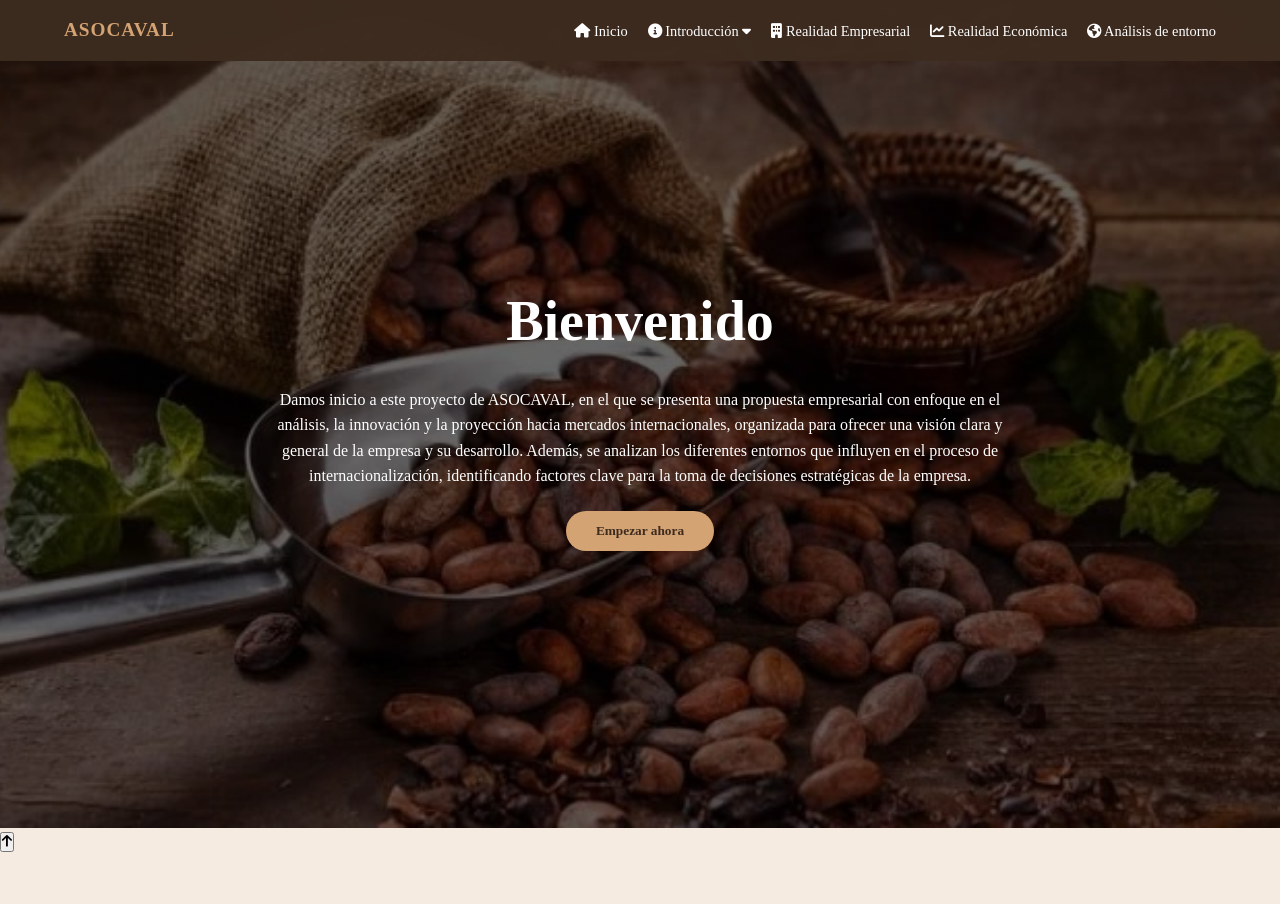
<file: index.html>
<!DOCTYPE html>
<html lang="es">
<head>
    <meta charset="UTF-8">
    <meta name="viewport" content="width=device-width, initial-scale=1.0">
    <title>ASOCAVAL - Inicio</title>
    <link rel="stylesheet" href="https://cdnjs.cloudflare.com/ajax/libs/font-awesome/6.0.0/css/all.min.css">
    <link rel="stylesheet" href="style.css">
    <script src="script.js" defer></script>
</head>
<body>

    <header class="hero-header">
        <nav class="navbar">
            <div class="logo">ASOCAVAL</div>
            <button class="nav-toggle" type="button" aria-label="Abrir menu" aria-expanded="false">
                <i class="fas fa-bars"></i>
            </button>
            <ul class="nav-links">
                <li><a href="index.html"><i class="fas fa-home"></i> Inicio</a></li>
                <li class="dropdown">
                    <a href="introduccion.html" class="dropbtn">
                        <i class="fas fa-info-circle"></i> Introducción <i class="fas fa-caret-down"></i>
                    </a>
                    <div class="dropdown-content">
                        <a href="introduccion.html#compromisos"><i class="fas fa-handshake"></i> Compromisos</a>
                        <a href="introduccion.html#consecuencias"><i class="fas fa-gavel"></i> Consecuencias</a>
                        <a href="introduccion.html#comunicacion"><i class="fas fa-comments"></i> Comunicación</a>
                        <a href="introduccion.html#cronograma"><i class="fas fa-calendar-alt"></i> Cronograma</a>
                        <a href="introduccion.html#conducta-regular"><i class="fas fa-user-shield"></i> Conducta Regular</a>
                        <a href="introduccion.html#test"><i class="fas fa-chart-bar"></i> Análisis Test</a>
                    </div>
                </li>
                <li><a href="realidadempresarial.html"><i class="fas fa-building"></i> Realidad Empresarial</a></li>
                <li><a href="realidadeconomica.html"><i class="fas fa-chart-line"></i> Realidad Económica</a></li>
                <li><a href="analisisentorno.html"><i class="fa-solid fa-earth-americas"></i> Análisis de entorno</a></li>
            </ul>
        </nav>
        <section class="hero">
            <h1>Bienvenido</h1>
            <p>Damos inicio a este proyecto de ASOCAVAL, en el que se presenta una propuesta empresarial con enfoque en el análisis, la innovación y la proyección hacia mercados internacionales, organizada para ofrecer una visión clara y general de la empresa y su desarrollo. Además, se analizan los diferentes entornos que influyen en el proceso de internacionalización, identificando factores clave para la toma de decisiones estratégicas de la empresa.</p>
            <button class="btn-main" onclick="window.location.href='introduccion.html'">Empezar ahora</button>
        </section>
    </header>

</body>
</html>
</file>
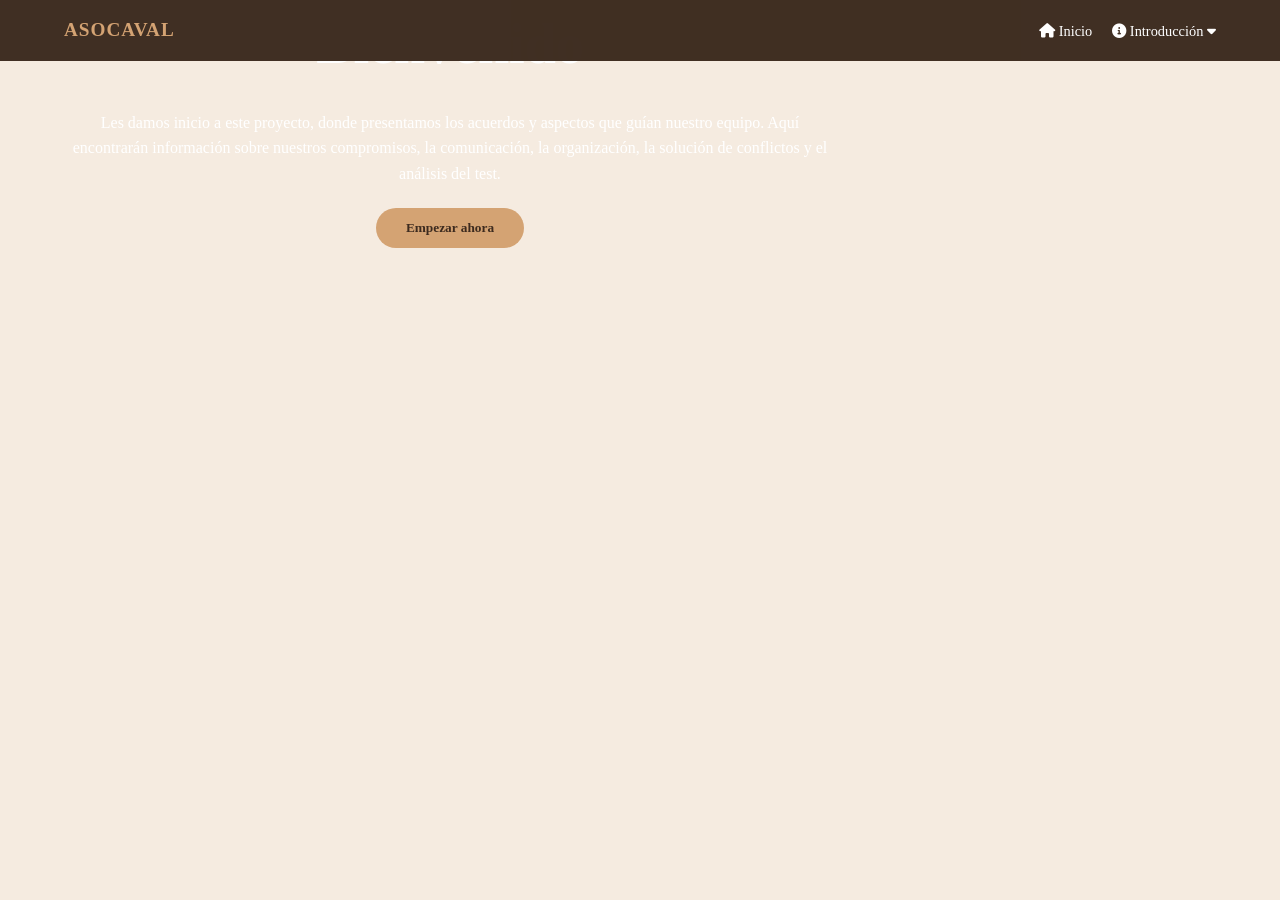
<file: inicio.html>
<!DOCTYPE html>
<html lang="es">
<head>
    <meta charset="UTF-8">
    <meta name="viewport" content="width=device-width, initial-scale=1.0">
    <title>ASOCAVAL - Inicio</title>
    <link rel="stylesheet" href="https://cdnjs.cloudflare.com/ajax/libs/font-awesome/6.0.0/css/all.min.css">
    <link rel="stylesheet" href="style.css">
</head>
<body>

    <header>
        <nav class="navbar">
            <div class="logo">ASOCAVAL</div>
            <ul class="nav-links">
                <li><a href="inicio.html"><i class="fas fa-home"></i> Inicio</a></li>
                <li class="dropdown">
                    <a href="introduccion.html" class="dropbtn">
                        <i class="fas fa-info-circle"></i> Introducción <i class="fas fa-caret-down"></i>
                    </a>
                    <div class="dropdown-content">
                        <a href="introduccion.html#compromisos"><i class="fas fa-handshake"></i> Compromisos</a>
                        <a href="introduccion.html#consecuencias"><i class="fas fa-gavel"></i> Consecuencias</a>
                        <a href="introduccion.html#comunicacion"><i class="fas fa-comments"></i> Comunicación</a>
                        <a href="introduccion.html#cronograma"><i class="fas fa-calendar-alt"></i> Cronograma</a>
                        <a href="introduccion.html#conducta"><i class="fas fa-user-shield"></i> Conducta Regular</a>
                        <a href="introduccion.html#test"><i class="fas fa-chart-bar"></i> Análisis Test</a>
                    </div>
                </li>
            </ul>
        </nav>

        <section class="hero">
            <h1>Bienvenido</h1>
            <p>Les damos inicio a este proyecto, donde presentamos los acuerdos y aspectos que guían nuestro equipo. Aquí encontrarán información sobre nuestros compromisos, la comunicación, la organización, la solución de conflictos y el análisis del test.</p>
            <button class="btn-main" onclick="window.location.href='introduccion.html'">Empezar ahora</button>
        </section>
    </header>

</body>
</html>
</file>
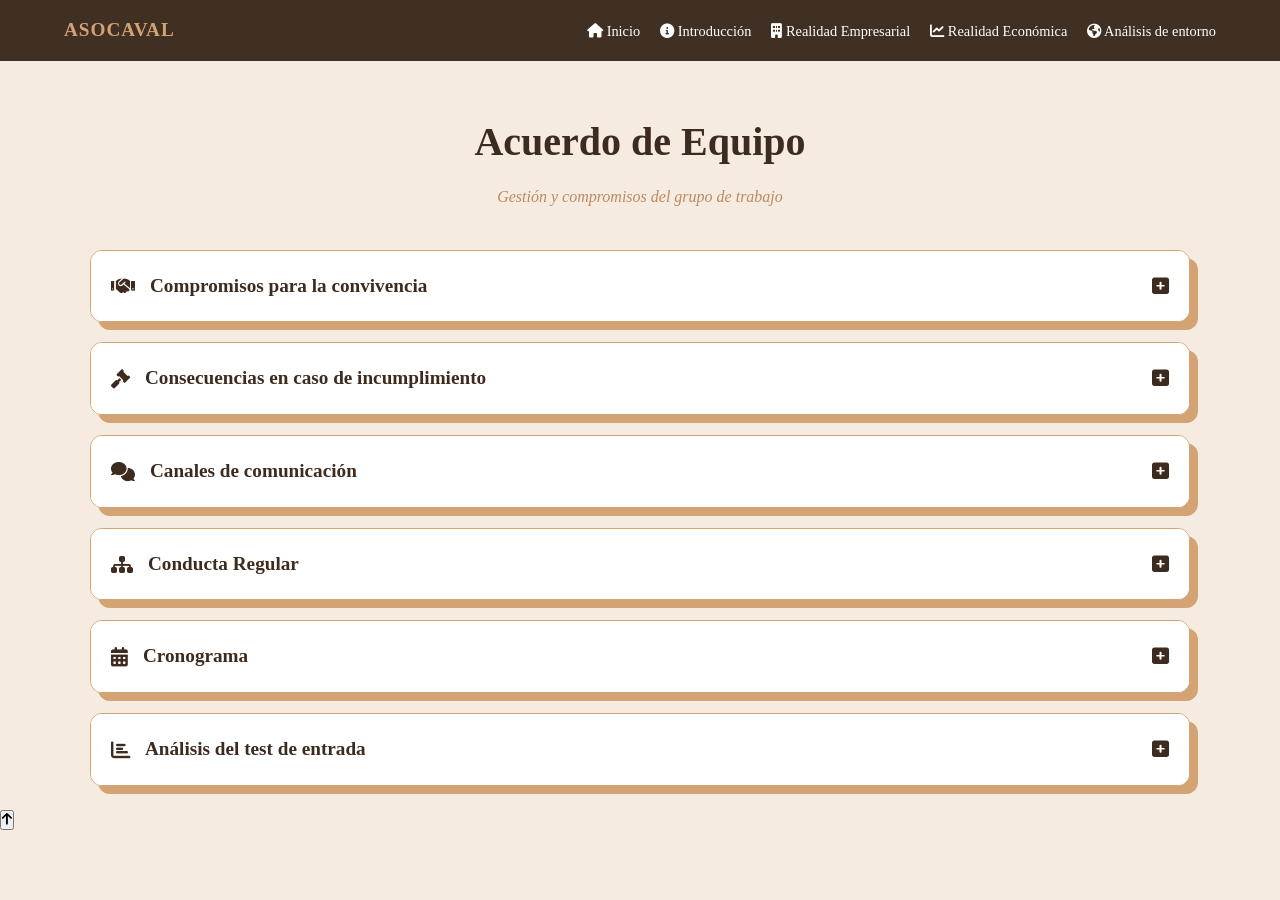
<file: introduccion.html>
<!DOCTYPE html>
<html lang="es">
<head>
    <meta charset="UTF-8">
    <meta name="viewport" content="width=device-width, initial-scale=1.0">
    <title>ASOCAVAL - Introducción Detallada</title>
    <link rel="stylesheet" href="https://cdnjs.cloudflare.com/ajax/libs/font-awesome/6.0.0/css/all.min.css">
    <link rel="stylesheet" href="style.css">
    <script src="script.js" defer></script>
</head>
<body class="intro-page">

     <nav class="navbar">
        <div class="logo">ASOCAVAL</div>
        <button class="nav-toggle" type="button" aria-label="Abrir menu" aria-expanded="false">
            <i class="fas fa-bars"></i>
        </button>
        <ul class="nav-links">
            <li><a href="index.html"><i class="fas fa-home"></i> Inicio</a></li>
            <li><a href="introduccion.html"><i class="fas fa-info-circle"></i> Introducción</a></li>
            <li><a href="realidadempresarial.html"><i class="fas fa-building"></i> Realidad Empresarial</a></li>
            <li><a href="realidadeconomica.html"><i class="fas fa-chart-line"></i> Realidad Económica</a></li>
            <li><a href="analisisentorno.html"><i class="fa-solid fa-earth-americas"></i> Análisis de entorno</a></li>
        </ul>
    </nav>

    <main class="container">
        <h2 class="section-title">Acuerdo de Equipo</h2>
        <p class="section-subtitle">Gestión y compromisos del grupo de trabajo</p>

        <details id="compromisos">
            <summary><i class="fas fa-handshake"></i> Compromisos para la convivencia</summary>
            <div class="content">
                <ul>
                    <li>Comunicación clara, amable y empática.</li>
                    <li>Cumplir con los trabajos a tiempo y responsabilidades asignadas.</li>
                    <li>Escuchar activamente y promover la confianza.</li>
                    <li>Resolver desacuerdos de manera adecuada.</li>
                    <li>Ambiente basado en la colaboración y comprensión.</li>
                    <li>Respetar las opiniones y aportes.</li>
                </ul>
            </div>
        </details>

        <details id="consecuencias">
            <summary><i class="fas fa-gavel"></i> Consecuencias en caso de incumplimiento</summary>
            <div class="content">
                <p><strong>Llamado de atención:</strong> Se realizará un llamado de atención por parte del equipo para señalar la falta y promover la reflexión.</p>
                <p><strong>Informe al docente:</strong> Tras tres llamados de atención, se informará al profesor para su seguimiento.</p>
                <p><strong>Expulsión del equipo:</strong> Como medida extrema, y ante la reiteración del incumplimiento, la falta de respeto, responsabilidad o diálogo, el integrante podrá ser expulsado del equipo.</p>
            </div>
        </details>

        <details id="comunicacion">
            <summary><i class="fas fa-comments"></i> Canales de comunicación</summary>
            <div class="content">
                <p><strong>Canales establecidos para la coordinación del proyecto:</strong></p>
                <ul class="social-channels">
                    <li><a href="#"><i class="fas fa-chalkboard-teacher"></i><span>Clases presenciales</span></a></li>
                    <li><a href="#"><i class="fas fa-laptop-house"></i><span>Clases virtuales</span></a></li>
                    <li><a href="https://wa.me/tu-numero" target="_blank"><i class="fab fa-whatsapp"></i><span>Whatsapp</span></a></li>
                    <li><a href="https://zoom.us" target="_blank"><i class="fas fa-video"></i><span>Zoom</span></a></li>
                    <li><a href="mailto:asocaval@gmail.com"><i class="fas fa-envelope"></i><span>Correo</span></a></li>
                </ul>
            </div>
        </details>

        <details id="conducta-regular">
            <summary><i class="fas fa-sitemap"></i> Conducta Regular</summary>
            <div class="content">
                <p>El equipo actuará con respeto, responsabilidad y compromiso, participando activamente y cumpliendo con las tareas a tiempo. Se fomentará una comunicación asertiva, donde todas expresen sus ideas con claridad y escuchen con respeto. Se trabajará en un ambiente de confianza y apoyo, priorizando el diálogo y la búsqueda de soluciones constructivas ante cualquier desacuerdo.</p>
            </div>
        </details>

        <details id="cronograma">
            <summary><i class="fas fa-calendar-alt"></i> Cronograma</summary>
            <div class="content">
                <div class="wide-image-container">
                    <img src="img/cronograma.jpg" alt="Cronograma de Actividades" class="responsive-img">
                </div>
            </div>
        </details>

        <details id="test">
            <summary><i class="fas fa-chart-bar"></i> Análisis del test de entrada</summary>
            <div class="content">
                
                <div class="analysis-block">
                    <h3>Análisis Konny Castro Cano</h3>
                    <div class="test-image-wrapper">
                        <img src="img/Konny.jpg" alt="Test Konny" class="test-img">
                    </div>
                    <p class="analysis-text">Puedo analizar un desempeño general alto (86,50) que es superior al promedio del grupo (85,89) y al del núcleo (79,13) lo que evidencia un rendimiento competitivo. Se destacan fortalezas claras en la estrategia de internacionalización (100%) y en la selección de mercados internacionales (89%), demostrando dominio en la planeación global. El análisis de entornos (85%) y el plan de mercadeo (85%) también reflejan una base sólida. El área de gestión de operaciones (74%) es el punto con mayor oportunidad de mejora, lo que sugiere un enfoque necesario en la logística y ejecución técnica para equilibrar su perfil estratégico.</p>
                    <div class="signature-box">
                        <img src="img/firmakonny.jpg" alt="Firma Konny" class="signature-img">
                        <div class="signature-line"></div>
                        <span>Firma de Integrante</span>
                    </div>
                </div>

                <hr class="separator">

                <div class="analysis-block">
                    <h3>Análisis Valeria Zapata Zapata</h3>
                    <div class="test-image-wrapper">
                        <img src="img/vale.jpg" alt="Test Valeria" class="test-img">
                    </div>
                    <p class="analysis-text">En el test de entrada saqué un 96,60%, lo que para mí demuestra que tengo una buena base en los temas evaluados. Al ver mis resultados por competencias, en análisis de entornos obtuve 85%, lo que muestra que entiendo bien los factores del mercado. En estrategia de internacionalización y selección de mercados internacionales saqué 100%, lo que me da confianza en mi capacidad para planear la expansión de una empresa. En gestión de operaciones internacionales tuve un 92%, y en plan de mercadeo internacional un 100%, lo que refuerza mi visión comercial. Estos resultados me motivan a seguir aplicando estos conocimientos en el desarrollo del proyecto.</p>
                    <div class="signature-box">
                        <img src="img/firmavaleria.jpg" alt="Firma Valeria" class="signature-img">
                        <div class="signature-line"></div>
                        <span>Firma de Integrante</span>
                    </div>
                </div>

                <hr class="separator">

                <div class="analysis-block">
                    <h3>Análisis Hilary Valentina Botero Ramos</h3>
                    <div class="test-image-wrapper">
                        <img src="img/hilary.jpg" alt="Test Hilary" class="test-img">
                    </div>
                    <p class="analysis-text">La nota que obtuve en el test de entrada fue de 89.90% donde pude identificar mis fortalezas, obtuve buenos resultados en análisis de entornos, estrategia de internacionalización y plan de mercadeo internacional. Por otro lado, identifiqué que debo de fortalecer mis conocimientos en gestión de operaciones internacionales y selección de mercados internacionales. Esta evaluación me permitió tener una visión más clara de mis capacidades y de las áreas en las que debo enfocar mi aprendizaje para mejorar mi desempeño profesional.</p>
                    <div class="signature-box">
                        <img src="img/firmahilary.jpg" alt="Firma Hilary" class="signature-img">
                        <div class="signature-line"></div>
                        <span>Firma de Integrante</span>
                    </div>
                </div>

                <hr class="separator">

                <div class="analysis-block">
                    <h3>Análisis Amy Sofia Santamaria Parra</h3>
                    <div class="test-image-wrapper">
                        <img src="img/AMY.jpg" alt="Test Amy" class="test-img">
                    </div>
                    <p class="analysis-text">Tras evaluar los resultados de mi test de entrada en el que obtuve un desempeño del 89.9% me confirma que tengo una base muy sólida para entender cómo funcionan los negocios a nivel global. Mis puntos más fuertes fueron en análisis de entornos y estrategia de internacionalización con un puntaje de 100% lo que me permite identificar oportunidades en diferentes mercados. Sin embargo, en gestión de operaciones internacionales obtuve un 74% lo que me indica que debo profundizar más en la parte logística y de procesos. Este resultado es una excelente guía para enfocar mi aprendizaje y fortalecer esas áreas técnicas durante el desarrollo del núcleo.</p>
                    <div class="signature-box">
                        <img src="img/firmaamy.jpg" alt="Firma Amy" class="signature-img">
                        <div class="signature-line"></div>
                        <span>Firma de Integrante</span>
                    </div>
                </div>

            </div>
        </details>
    </main>

</body>
</html>
</file>
<file: style.css>
/* =========================================
   1. CONFIGURACIÓN GENERAL Y VARIABLES
   ========================================= */

* {
    margin: 0;                /* Resetea márgenes externos */
    padding: 0;               /* Resetea rellenos internos */
    box-sizing: border-box;   /* El ancho incluye padding y bordes (evita desbordes) */
    font-family: 'Georgia', serif; /* Fuente elegante y legible para el proyecto */
}

:root {
    /* Paleta de colores basada en el cacao y la elegancia */
    --primary-coffee: #3d2b1f;    /* Café oscuro (Textos y Fondos) */
    --accent-gold: #d4a373;       /* Dorado (Acentos y resaltado) */
    --accent-dark-gold: #bc8a5f;  /* Dorado oscuro (Para estados Hover) */
    --bg-cream: #f5ebe0;          /* Crema (Fondo general del sitio) */
    --white: #ffffff;             /* Blanco puro (Tarjetas y contenedores) */
    --shadow: 8px 8px 0px var(--accent-gold); /* Sombra rígida estilo editorial */
}

body {
    background-color: var(--bg-cream); /* Fondo cremoso para reducir fatiga visual */
    color: var(--primary-coffee);      /* Texto principal café oscuro */
    line-height: 1.6;                  /* Espaciado de línea cómodo para lectura */
    padding-bottom: 50px;              /* Margen final para que no corte el contenido */
}

img {
    max-width: 100%;    /* Las imágenes nunca serán más anchas que su contenedor */
    height: auto;       /* Mantiene la proporción original */
}

.banner-image {
    display: block;
    width: 100vw;
    max-width: 100vw;
    margin-left: calc(50% - 50vw);
    margin-top: 72px;
    border-radius: 0;
    max-height: 430px;
    object-fit: cover;
}

/* =========================================
   2. NAVBAR Y NAVEGACIÓN
   ========================================= */

.navbar {
    display: flex;                      /* Alineación horizontal de logo y menú */
    justify-content: space-between;     /* Logo a la izquierda, links a la derecha */
    align-items: center;                /* Centrado vertical de los elementos */
    background-color: rgba(61, 43, 31, 0.98); /* Café con 98% opacidad */
    padding: 15px 5%;                   /* Espaciado interno de la barra */
    color: #fff;                        /* Texto blanco */
    position: fixed;                    /* Siempre visible arriba al hacer scroll */
    width: 100%;                        /* Ocupa todo el ancho de la ventana */
    top: 0;                             /* Pegada al borde superior */
    z-index: 2000;                      /* Prioridad de visualización máxima */
}

.logo {
    color: var(--accent-gold);          /* Logo en color dorado */
    font-weight: bold;                  /* Texto grueso */
    font-size: 1.2rem;                  /* Tamaño de fuente del logo */
    letter-spacing: 1px;                /* Separación entre letras */
}

.nav-toggle {
    display: none;                      /* Oculto por defecto (solo aparece en móviles) */
    background: transparent;            /* Sin fondo */
    border: 1px solid rgba(212, 163, 115, 0.6); /* Borde dorado transparente */
    color: #fff;                        /* Icono blanco */
    width: 40px;                        /* Ancho fijo del botón */
    height: 40px;                       /* Alto fijo del botón */
    border-radius: 8px;                 /* Bordes un poco redondos */
    cursor: pointer;                    /* Indica que se puede hacer clic */
}

.nav-links {
    display: flex;                      /* Links en fila */
    list-style: none;                   /* Quita los puntos de la lista */
    gap: 20px;                          /* Espacio entre cada link */
    align-items: center;                /* Centrado vertical */
}

.nav-links a {
    color: #fff;                        /* Texto blanco */
    text-decoration: none;              /* Quita el subrayado */
    font-size: 0.9rem;                  /* Tamaño de letra */
    transition: 0.3s;                   /* Suaviza el cambio de color al pasar el mouse */
}

.nav-links a:hover { 
    color: var(--accent-gold);          /* Cambia a dorado al pasar el mouse */
}

/* Estilos del Dropdown (Menú desplegable) */
.dropdown { 
    position: relative;                 /* Referencia para el contenido absoluto */
}

.dropdown-content {
    display: none;                      /* Oculto hasta el hover */
    position: absolute;                 /* Flota sobre el contenido */
    background-color: var(--white);     /* Fondo blanco */
    min-width: 200px;                   /* Ancho mínimo de la cajita */
    box-shadow: 0px 8px 16px rgba(0,0,0,0.2); /* Sombra suave para profundidad */
    z-index: 1;                         /* Encima de otros elementos */
    border-radius: 8px;                 /* Bordes redondos */
    margin-top: 10px;                   /* Separación del menú superior */
}

.dropdown-content a {
    color: var(--primary-coffee) !important; /* Texto café oscuro */
    padding: 12px 16px;                 /* Relleno de cada link interno */
    display: block;                     /* Cada link ocupa una línea */
    border-bottom: 1px solid #eee;      /* Línea separadora */
}

.dropdown:hover .dropdown-content { 
    display: block;                     /* Se muestra al pasar el ratón */
}

.container {
    width: min(1100px, 92%);            /* Máximo 1100px, o 92% en pantallas pequeñas */
    margin: 110px auto 0;               /* Centra y da espacio por la navbar fija */
}

/* =========================================
   3. HERO (PÁGINA DE INICIO)
   ========================================= */

.hero-header {
    /* Superposición oscura sobre imagen de cacao para legibilidad */
    background: linear-gradient(rgba(0, 0, 0, 0.6), rgba(0, 0, 0, 0.6)), url('img/cacao.webp');
    background-size: cover;             /* Imagen cubre todo el fondo */
    background-position: center;        /* Imagen centrada */
    min-height: 92vh;                   /* Altura casi total de la pantalla */
    display: flex;                      /* Permite centrado del contenido */
    align-items: center;                /* Centrado vertical */
    justify-content: center;            /* Centrado horizontal */
}

.hero {
    text-align: center;                 /* Texto centrado */
    color: white;                       /* Color de fuente blanco */
    padding: 0 20px;                    /* Relleno lateral */
    width: min(900px, 92%);             /* Ancho controlado del texto */
}

.hero h1 { 
    font-size: 3.5rem;                  /* Título impactante */
    margin-bottom: 20px;                /* Espacio bajo el título */
}

.hero p { 
    max-width: 760px;                   /* Limita el ancho del párrafo */
    margin: 0 auto 22px;                /* Centrado horizontal y margen inferior */
}

.btn-main {
    background-color: var(--accent-gold); /* Fondo dorado */
    color: var(--primary-coffee);       /* Texto café */
    padding: 12px 30px;                 /* Relleno del botón */
    border: none;                       /* Sin bordes */
    border-radius: 50px;                /* Bordes totalmente redondos */
    font-weight: bold;                  /* Texto en negrita */
    cursor: pointer;                    /* Icono de mano al pasar el mouse */
    transition: 0.3s;                   /* Animación de hover */
}

.btn-main:hover { 
    background-color: var(--accent-dark-gold); /* Dorado más oscuro */
    transform: scale(1.05);             /* Crece un 5% */
}

/* =========================================
   4. INTRODUCCIÓN (ACORDEONES)
   ========================================= */

.section-title { 
    text-align: center;                 /* Título centrado */
    font-size: 2.5rem;                  /* Tamaño de fuente */
    color: var(--primary-coffee);       /* Color café */
    margin-bottom: 10px;                /* Espacio inferior */
}

.section-subtitle { 
    text-align: center;                 /* Subtítulo centrado */
    color: var(--accent-dark-gold);     /* Color dorado oscuro */
    margin-bottom: 40px;                /* Espacio inferior */
    font-style: italic;                 /* Letra cursiva */
}

details {
    background: var(--white);           /* Fondo blanco para el acordeón */
    margin-bottom: 20px;                /* Espacio entre cada caja */
    border-radius: 12px;                /* Bordes redondos */
    box-shadow: var(--shadow);          /* Sombra rígida dorada */
    border: 1px solid var(--accent-gold); /* Borde dorado fino */
    overflow: hidden;                   /* Mantiene el contenido dentro de la caja */
    transition: all 0.3s ease;          /* Animación de apertura */
}

summary {
    padding: 20px;                      /* Relleno del encabezado del acordeón */
    font-size: 1.2rem;                  /* Tamaño de letra */
    font-weight: bold;                  /* Texto negrita */
    cursor: pointer;                    /* Indica clic */
    list-style: none;                   /* Quita flecha nativa de Chrome */
    display: flex;                      /* Flex para alinear texto e icono */
    align-items: center;                /* Centrado vertical */
    gap: 15px;                          /* Espacio entre texto e icono */
    background-color: var(--white);     /* Fondo blanco */
}

.content {
    padding: 0 20px 20px;               /* Relleno del cuerpo del acordeón */
}

/* Icono personalizado usando Font Awesome en el Pseudo-elemento */
summary::after {
    content: '\f0fe';                   /* Código Unicode del signo '+' */
    font-family: "Font Awesome 6 Free"; /* Fuente de iconos */
    margin-left: auto;                  /* Empuja el icono al final a la derecha */
    transition: transform 0.3s;         /* Animación suave */
}

/* Cambio de icono al abrir el acordeón */
details[open] summary::after { 
    content: '\f146';                   /* Código Unicode del signo '-' */
}

.social-channels {
    display: grid;                      /* Grid para los iconos sociales */
    grid-template-columns: repeat(auto-fit, minmax(150px, 1fr)); /* Columnas responsivas */
    gap: 15px;                          /* Espacio entre cajitas */
    list-style: none;                   /* Sin puntos */
    margin-top: 20px;                   /* Margen superior */
}

.social-channels a {
    display: flex;                      /* Alineación interna */
    flex-direction: column;             /* Icono arriba, texto abajo */
    align-items: center;                /* Centrado horizontal */
    text-decoration: none;              /* Sin subrayado */
    color: var(--primary-coffee);       /* Texto café */
    padding: 15px;                      /* Relleno de la caja */
    border-radius: 10px;                /* Esquinas redondas */
    background: var(--white);           /* Fondo blanco */
    border: 1px solid var(--bg-cream);  /* Borde sutil */
}

/* Estilos para firmas al final de documentos */
.signature-box { 
    display: flex; 
    flex-direction: column;             /* Apila línea y nombre */
    align-items: flex-end;              /* Alinea a la derecha */
    margin-top: 20px; 
}

.signature-img { 
    width: 180px;                       /* Ancho de la firma */
    height: auto; 
}

.signature-line { 
    width: 200px;                       /* Ancho de la línea de firma */
    height: 1px;                        /* Grosor de la línea */
    background: var(--primary-coffee);  /* Color de la línea café */
    margin: 5px 0;                      /* Margen vertical */
}

/* =========================================
   5. REALIDAD EMPRESARIAL (BMC Y PDF)
   ========================================= */

.section-full-width {
    max-width: 100% !important;         /* Ignora el ancho del container para expandirse */
    width: 100%;
    padding: 20px;
}

.pdf-container {
    width: 100%;                        /* Ancho total del área */
    height: 88vh;                       /* Altura de pantalla para ver el PDF cómodo */
    margin-top: 20px; 
    border-radius: 10px;                /* Bordes redondos del visor */
    overflow: hidden;                   /* Oculta lo que sobresalga de los bordes */
    box-shadow: 0 4px 15px rgba(0,0,0,0.1); /* Sombra elegante */
}

.bmc-iframe {
    width: 100%;                        /* Iframe ocupa todo el ancho */
    height: 100%;                       /* Iframe ocupa todo el alto */
    border: 2px solid var(--accent-gold); /* Marco dorado para el PDF */
    border-radius: 10px;
}

.info-section {
    background: var(--white);           /* Fondo blanco */
    padding: 40px;                      /* Relleno interno */
    margin-bottom: 40px;                /* Espacio bajo la sección */
    border-radius: 15px;                /* Esquinas suaves */
    box-shadow: var(--shadow);          /* Sombra de la marca */
}

.info-title {
    font-size: 2rem;                    /* Título de sección */
    border-bottom: 3px solid var(--accent-gold); /* Línea dorada bajo el texto */
    display: inline-block;              /* Ajusta la línea al ancho del texto */
    margin-bottom: 20px; 
    padding-bottom: 5px; 
}

.business-toggle-group {
    display: grid;
    grid-template-columns: repeat(2, minmax(0, 1fr));
    gap: 20px;
    margin-top: 16px;
}

.business-toggle-item {
    display: flex;
    flex-direction: column;
    align-items: flex-start;
}

.business-toggle-btn {
    background: var(--accent-gold);
    color: var(--primary-coffee);
    border: 1px solid var(--accent-dark-gold);
    border-radius: 999px;
    padding: 8px 18px;
    font-weight: bold;
    cursor: pointer;
    transition: 0.2s ease;
}

.business-toggle-btn:hover,
.business-toggle-btn.is-open {
    background: var(--accent-dark-gold);
    color: #fff;
}

.business-toggle-content {
    margin-top: 12px;
    background: #fffaf5;
    border: 1px solid var(--accent-gold);
    border-radius: 10px;
    padding: 12px 14px;
}

.business-toggle-content p {
    margin: 0;
}

.description-layout {
    display: grid;
    grid-template-columns: 1.45fr 1fr;
    align-items: start;
    gap: 36px;
}

.diagnostic-layout {
    grid-template-columns: minmax(0, 1.4fr) minmax(420px, 1fr);
    gap: 34px;
}

.diagnostic-stack {
    display: grid;
    gap: 28px;
}

.diagnostic-text-block {
    max-width: 760px;
}

.diagnostic-pdfs-block {
    width: 100%;
}

.description-layout .info-text {
    justify-self: start;
}

.description-layout .info-image {
    justify-self: end;
    width: 100%;
    max-width: 460px;
}

/* Grids para miniaturas de PDFs */
.pdf-grid-ltr {
    display: grid; 
    grid-template-columns: repeat(3, minmax(0, 1fr)); /* 3 columnas iguales */
    gap: 22px; 
    align-items: start;
    width: 100%;
}

.diagnostic-card {
    background: #fff; 
    border: 1px solid #e3d5ca; 
    border-radius: 12px; 
    padding: 16px; 
    box-shadow: 6px 6px 0 #d4a373;      /* Sombra lateral dorada */
    position: relative; 
    transition: 0.3s ease; 
    height: 420px;                      /* Altura uniforme de tarjetas */
    overflow: hidden; 
}

.diagnostic-card strong {
    display: block;
    margin-bottom: 10px;
    text-align: center;
    font-size: 0.95rem;
}

.card-preview { 
    width: 100%; 
    height: 340px; 
    border: none; 
    pointer-events: none;               /* Desactiva clics dentro del PDF miniatura */
    border-radius: 8px;
    background: #faf4ea;
}

.iframe-overlay {
    position: absolute;                 /* Capa que flota sobre el PDF */
    top: 58px; left: 16px; right: 16px; bottom: 16px; 
    background: rgba(212, 163, 115, 0.1); /* Tinte dorado suave */
    z-index: 5; 
    display: flex; 
    align-items: center; 
    justify-content: center; 
    color: transparent; 
    border-radius: 8px;
}

.diagnostic-card:hover .iframe-overlay { 
    color: #3d2b1f;                     /* Muestra texto al pasar mouse */
    background: rgba(212, 163, 115, 0.3); /* Se oscurece al hover */
}

/* Galería de imágenes en Realidad Empresarial */
.gallery-grid-rtl {
    display: grid; 
    grid-template-columns: repeat(4, minmax(0, 1fr)); /* 4 imágenes por fila */
    gap: 25px; 
    direction: ltr;                     /* Asegura orden de izquierda a derecha */
}

.analysis-card {
    margin-top: 30px;
}

.diagnostic-gallery-item {
    display: flex;
    flex-direction: column;
    gap: 10px;
    background: #fff;
    border: 1px solid #e3d5ca;
    border-radius: 14px;
    padding: 14px;
    box-shadow: 6px 6px 0 #d4a373;
}

.gallery-img { 
    width: 100%; 
    height: 220px; 
    object-fit: contain;                /* Mantiene la grafica visible */
    border-radius: 8px; 
    background: #fffaf5;
    border: 1px solid #e3d5ca;
    padding: 8px;
    cursor: zoom-in;
}

.image-view-btn {
    width: 100%;
    margin-top: 10px;
    border: 1px solid var(--accent-dark-gold);
    background: var(--accent-gold);
    color: var(--primary-coffee);
    border-radius: 999px;
    padding: 10px 14px;
    font-weight: bold;
    cursor: pointer;
    transition: 0.2s ease;
}

.image-view-btn:hover {
    background: var(--accent-dark-gold);
    color: #fff;
}

.image-modal {
    position: fixed;
    inset: 0;
    background: rgba(0, 0, 0, 0.82);
    display: none;
    align-items: center;
    justify-content: center;
    padding: 24px;
    z-index: 5000;
}

.image-modal.open {
    display: flex;
}

.image-modal-content {
    max-width: min(1100px, 94vw);
    max-height: 88vh;
    width: auto;
    height: auto;
    border-radius: 12px;
    border: 3px solid var(--accent-gold);
    background: #fff;
    box-shadow: 0 18px 38px rgba(0, 0, 0, 0.35);
}

.image-modal-close {
    position: absolute;
    top: 16px;
    right: 18px;
    width: 42px;
    height: 42px;
    border: none;
    border-radius: 999px;
    background: rgba(255, 255, 255, 0.96);
    color: var(--primary-coffee);
    font-size: 1.35rem;
    cursor: pointer;
}

.diagnostic-caption-box {
    width: 100%; 
    min-height: 84px; 
    border: 1px solid var(--accent-gold); 
    border-radius: 8px; 
    padding: 10px; 
    font-size: 0.9rem; 
    background: #fffaf5; 
    word-break: break-word;
    line-height: 1.55;
}

.reference-link {
    display: inline-flex;
    align-items: center;
    justify-content: center;
    gap: 8px;
    width: 100%;
    text-decoration: none;
    color: #fff;
    background: var(--primary-coffee);
    border-radius: 999px;
    padding: 10px 14px;
    font-weight: bold;
    transition: 0.2s ease;
}

.reference-link:hover {
    background: var(--accent-dark-gold);
}

/* =========================================
   6. REALIDAD ECONÓMICA (PAÍSES Y RATINGS)
   ========================================= */

.economic-block {
    background: var(--white); 
    padding: 40px; 
    margin-bottom: 40px; 
    border-radius: 15px; 
    box-shadow: var(--shadow); 
}

.country-grid {
    display: grid; 
    grid-template-columns: repeat(auto-fit, minmax(250px, 1fr)); 
    gap: 30px; 
}

.country-card {
    background: #fffaf5; 
    border: 1px solid var(--accent-gold); 
    border-radius: 12px; 
    overflow: hidden; 
    text-align: center; 
}

.country-card-header { 
    background: var(--primary-coffee);  /* Encabezado café */
    color: white; 
    padding: 10px; 
}

.country-figure-flag {
    background-color: #ffffff;          /* Fondo blanco para banderas */
    margin: 10px; 
    padding: 15px; 
    border-radius: 8px; 
    border: 1px solid #eee; 
}

.country-image { 
    width: 100%; 
    height: auto; 
    max-height: 150px; 
    object-fit: contain;                /* Bandera siempre completa sin cortes */
}

.rating-panel {
    background: #fdf8f3; 
    padding: 30px; 
    border-radius: 10px; 
    border-left: 5px solid var(--accent-gold); /* Detalle lateral dorado */
}

.star-btn { 
    background: none; border: none; 
    font-size: 1.5rem; 
    color: #ccc;                        /* Estrellas apagadas en gris */
    cursor: pointer; 
}

.star-btn.active { 
    color: #f1c40f;                     /* Estrellas encendidas en amarillo */
}

/* =========================================
   7. RESPONSIVE (CELULARES)
   ========================================= */

@media (max-width: 768px) {
    /* Ajustes generales de espaciado en móviles */
    .info-section, .economic-block, .container {
        padding: 15px !important; 
        margin: 10px auto !important; 
        width: 95% !important; 
    }

    /* Reducción de altura del visor de PDF para móviles */
    .pdf-container, .bmc-iframe {
        height: 450px !important; 
    }

    /* Todas las rejillas pasan a ser de 1 sola columna */
    .gallery-grid-rtl, .pdf-grid-ltr, .country-grid, .social-channels {
        grid-template-columns: 1fr !important; 
        gap: 15px !important; 
    }

    /* Comportamiento del menú hamburguesa */
    .nav-toggle {
        display: inline-flex;           /* Se muestra el botón de menú */
        align-items: center; 
        justify-content: center; 
    }

    .nav-links {
        width: 100%; 
        display: none;                  /* Oculto por defecto en móvil */
        flex-direction: column;         /* Links apilados verticalmente */
        padding-top: 10px; 
    }

    .navbar.menu-open .nav-links {
        display: flex;                  /* Aparece al abrir menú */
    }

    .hero h1 { font-size: 2rem !important; } /* Título más pequeño */

    .banner-image {
        margin-top: 64px;
        max-height: 280px;
    }

    .description-layout {
        grid-template-columns: 1fr;
        gap: 20px;
    }

    .diagnostic-layout {
        grid-template-columns: 1fr;
    }

    .diagnostic-stack {
        gap: 22px;
    }

    .description-layout .info-image {
        justify-self: center;
    }

    .business-toggle-group {
        grid-template-columns: 1fr;
    }
}

/* =========================================
   8. MEJORA ANÁLISIS TEST (VISTA PC)
   ========================================= */

@media (min-width: 1024px) {
    #test .content {
        display: grid;                  /* Grid para los resultados de tests */
        grid-template-columns: repeat(2, 1fr); /* 2 personas por fila */
        gap: 30px; 
    }

    .analysis-block {
        display: flex; 
        flex-direction: column; 
        background: #fff; 
        padding: 30px; 
        border-radius: 12px; 
        box-shadow: 0 4px 15px rgba(0,0,0,0.05); /* Sombra suave */
        border: 1px solid var(--bg-cream); 
    }

    .test-img {
        width: 100%; 
        height: 250px;                  /* Altura uniforme para los pantallazos */
        object-fit: contain;            /* Muestra el pantallazo completo sin zoom */
        background-color: #fcfcfc; 
        transition: transform 0.3s ease; 
    }

    .test-image-wrapper:hover .test-img {
        transform: scale(1.05);         /* Efecto lupa suave */
    }

    .analysis-text {
        text-align: justify;            /* Alineación estética del texto */
        line-height: 1.7; 
        font-size: 1rem;
    }
}
</file>
